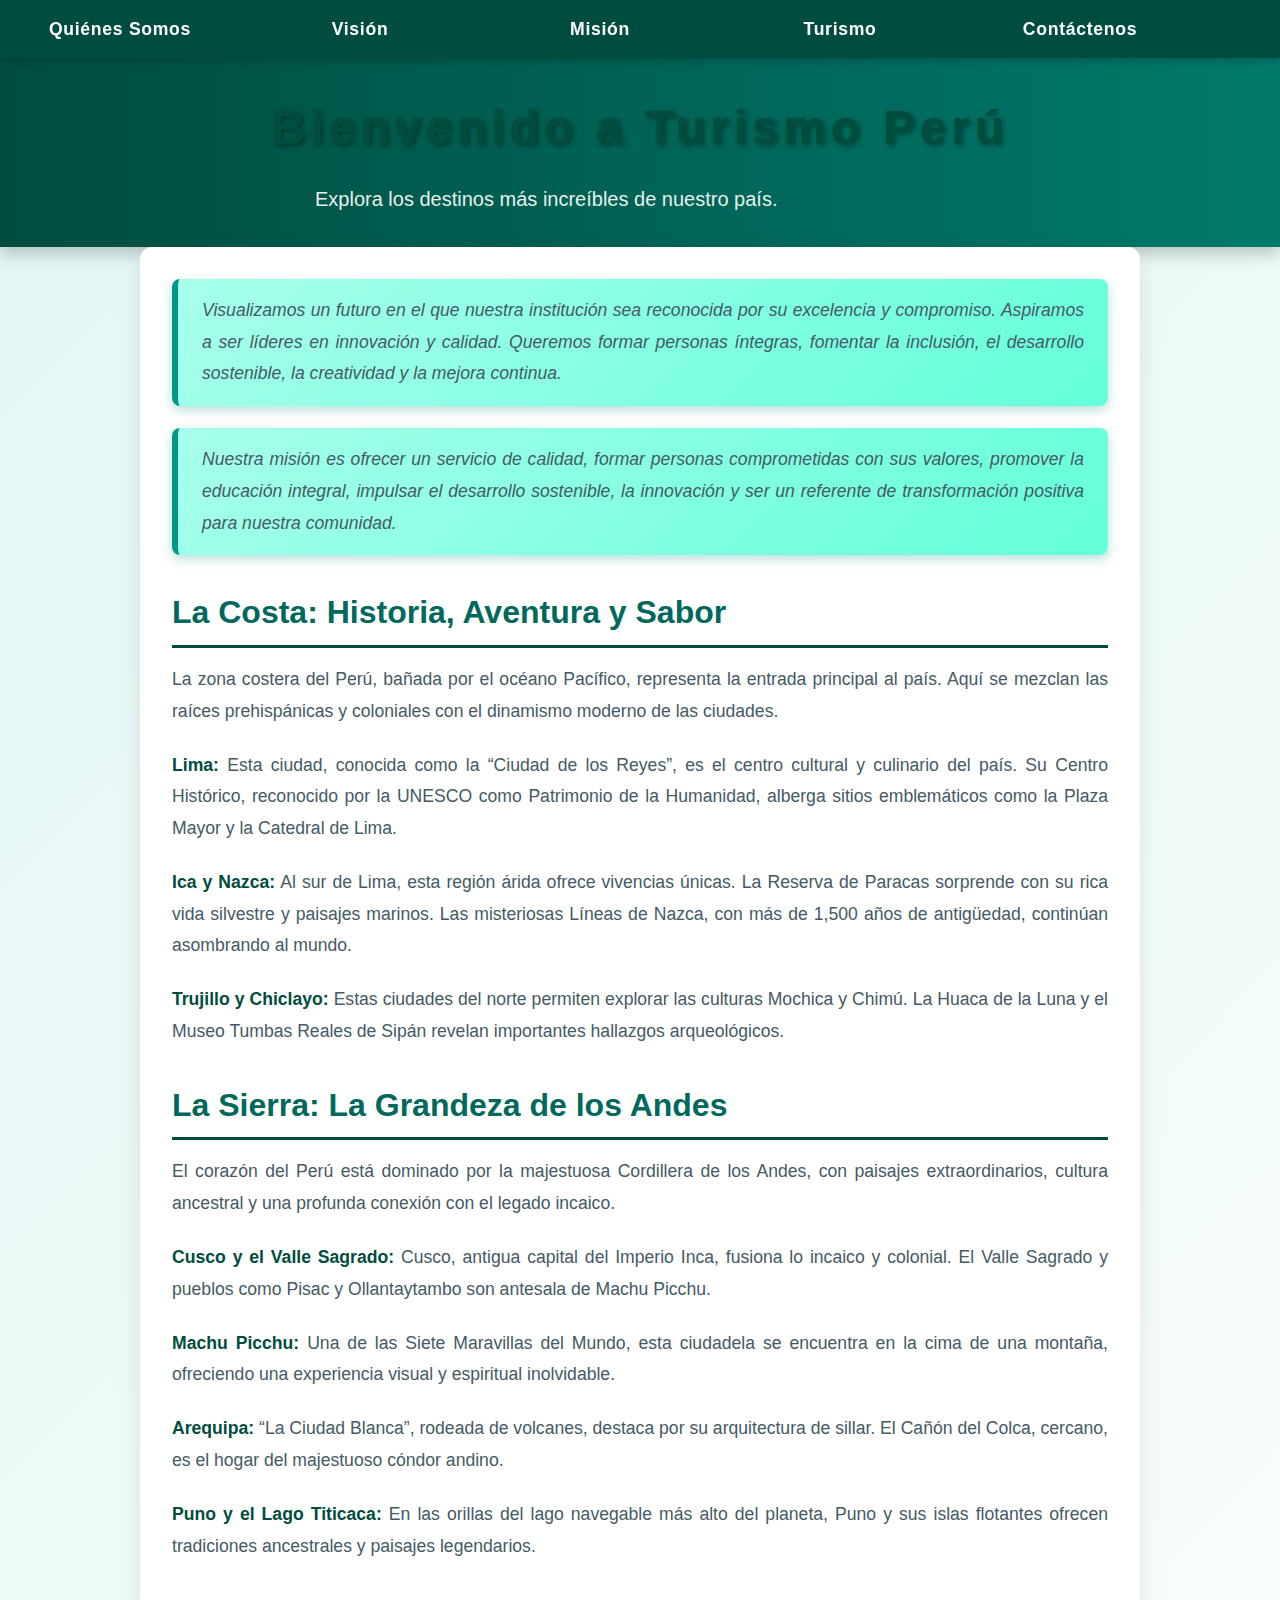
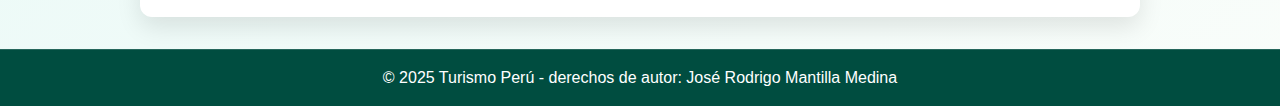
<file: index.html>
<!DOCTYPE html>
<html lang="es">

<head>
    <meta charset="UTF-8" />
    <meta name="viewport" content="width=device-width, initial-scale=1.0" />
    <title>Turismo Perú</title>
    <link rel="stylesheet" href="index..css" />
    <style>
        body {
            font-family: Arial, sans-serif;
            margin: 0;
            padding: 0;
            line-height: 1.6;
            background-color: #f9f9f9;
        }
        
        nav {
            background-color: #004d40;
        }
        
        .menu {
            display: flex;
            list-style: none;
            padding: 0;
            margin: 0;
        }
        
        .menu li {
            position: relative;
        }
        
        .menu>li {
            flex: 1;
        }
        
        .menu a {
            display: block;
            padding: 15px 20px;
            color: white;
            text-decoration: none;
            text-align: center;
        }
        
        .menu a:hover {
            background-color: #00695c;
        }
        
        .submenu {
            display: none;
            position: absolute;
            top: 100%;
            left: 0;
            background-color: #00695c;
            list-style: none;
            padding: 0;
            margin: 0;
            z-index: 1;
            width: 250px;
        }
        
        .submenu li a {
            padding: 10px 15px;
            text-align: left;
        }
        
        .submenu-parent:hover .submenu {
            display: block;
        }
        
        header {
            padding: 2rem;
            background-color: #ffffff;
            text-align: center;
        }
        
        h1 {
            color: #004d40;
        }
        
        .contenido-principal {
            max-width: 1000px;
            margin: auto;
            padding: 2rem;
            background-color: #ffffff;
        }
        
        h2 {
            color: #00695c;
            margin-top: 2rem;
        }
        
        p {
            text-align: justify;
        }
        
        footer {
            background-color: #004d40;
            color: white;
            text-align: center;
            padding: 1rem;
            margin-top: 2rem;
        }
    </style>
</head>

<body>

    <nav>
        <ul class="menu">
            <li><a href="quienessomos.html">Quiénes Somos</a></li>
            <li><a href="visión.html">Visión</a></li>
            <li><a href="misión.html">Misión</a></li>
            <li class="submenu-parent">
                <a href="#">Turismo</a>
                <ul class="submenu">
                    <li><a href="vallesagrado.html">Cusco y el Valle Sagrado</a></li>
                    <li><a href="titicaca.html">Lago Titicaca</a></li>
                    <li><a href="cañoldecolca.html">Cañón del Colca</a></li>
                    <li><a href="ParqueNacionaldeHuascaran.html">Parque Nacional Huascarán</a></li>
                    <li><a href="barrancoylima.html">Barranco y Miraflores</a></li>
                    <li><a href="oasishuacachina.html">Oasis de Huacachina</a></li>
                    <li><a href="canchan.html">Chan Chan</a></li>
                    <li><a href="amazoniaperuana.html">Amazonía Peruana</a></li>
                    <li><a href="parquenacional.html">Nacional del Manu y Tambopata</a></li>
                    <li><a href="kuelap.html">Kuélap</a></li>
            </li>
            </ul>
            </li>
            <li><a href="contáctenos.html">Contáctenos</a></li>
        </ul>
    </nav>

    <header>
        <h1>Bienvenido a Turismo Perú</h1>
        <p>Explora los destinos más increíbles de nuestro país.</p>
    </header>

    <section class="contenido-principal">
        <p class="vision">
            Visualizamos un futuro en el que nuestra institución sea reconocida por su excelencia y compromiso. Aspiramos a ser líderes en innovación y calidad. Queremos formar personas íntegras, fomentar la inclusión, el desarrollo sostenible, la creatividad y la
            mejora continua.
        </p>

        <p class="mision">
            Nuestra misión es ofrecer un servicio de calidad, formar personas comprometidas con sus valores, promover la educación integral, impulsar el desarrollo sostenible, la innovación y ser un referente de transformación positiva para nuestra comunidad.
        </p>

        <h2>La Costa: Historia, Aventura y Sabor</h2>
        <p>La zona costera del Perú, bañada por el océano Pacífico, representa la entrada principal al país. Aquí se mezclan las raíces prehispánicas y coloniales con el dinamismo moderno de las ciudades.</p>

        <p><strong>Lima:</strong> Esta ciudad, conocida como la “Ciudad de los Reyes”, es el centro cultural y culinario del país. Su Centro Histórico, reconocido por la UNESCO como Patrimonio de la Humanidad, alberga sitios emblemáticos como la Plaza Mayor
            y la Catedral de Lima.</p>

        <p><strong>Ica y Nazca:</strong> Al sur de Lima, esta región árida ofrece vivencias únicas. La Reserva de Paracas sorprende con su rica vida silvestre y paisajes marinos. Las misteriosas Líneas de Nazca, con más de 1,500 años de antigüedad, continúan
            asombrando al mundo.</p>

        <p><strong>Trujillo y Chiclayo:</strong> Estas ciudades del norte permiten explorar las culturas Mochica y Chimú. La Huaca de la Luna y el Museo Tumbas Reales de Sipán revelan importantes hallazgos arqueológicos.</p>

        <h2>La Sierra: La Grandeza de los Andes</h2>
        <p>El corazón del Perú está dominado por la majestuosa Cordillera de los Andes, con paisajes extraordinarios, cultura ancestral y una profunda conexión con el legado incaico.</p>

        <p><strong>Cusco y el Valle Sagrado:</strong> Cusco, antigua capital del Imperio Inca, fusiona lo incaico y colonial. El Valle Sagrado y pueblos como Pisac y Ollantaytambo son antesala de Machu Picchu.</p>

        <p><strong>Machu Picchu:</strong> Una de las Siete Maravillas del Mundo, esta ciudadela se encuentra en la cima de una montaña, ofreciendo una experiencia visual y espiritual inolvidable.</p>

        <p><strong>Arequipa:</strong> “La Ciudad Blanca”, rodeada de volcanes, destaca por su arquitectura de sillar. El Cañón del Colca, cercano, es el hogar del majestuoso cóndor andino.</p>

        <p><strong>Puno y el Lago Titicaca:</strong> En las orillas del lago navegable más alto del planeta, Puno y sus islas flotantes ofrecen tradiciones ancestrales y paisajes legendarios.</p>
    </section>

    <footer>
        &copy; 2025 Turismo Perú - derechos de autor: José Rodrigo Mantilla Medina
    </footer>

</body>

</html>
</file>
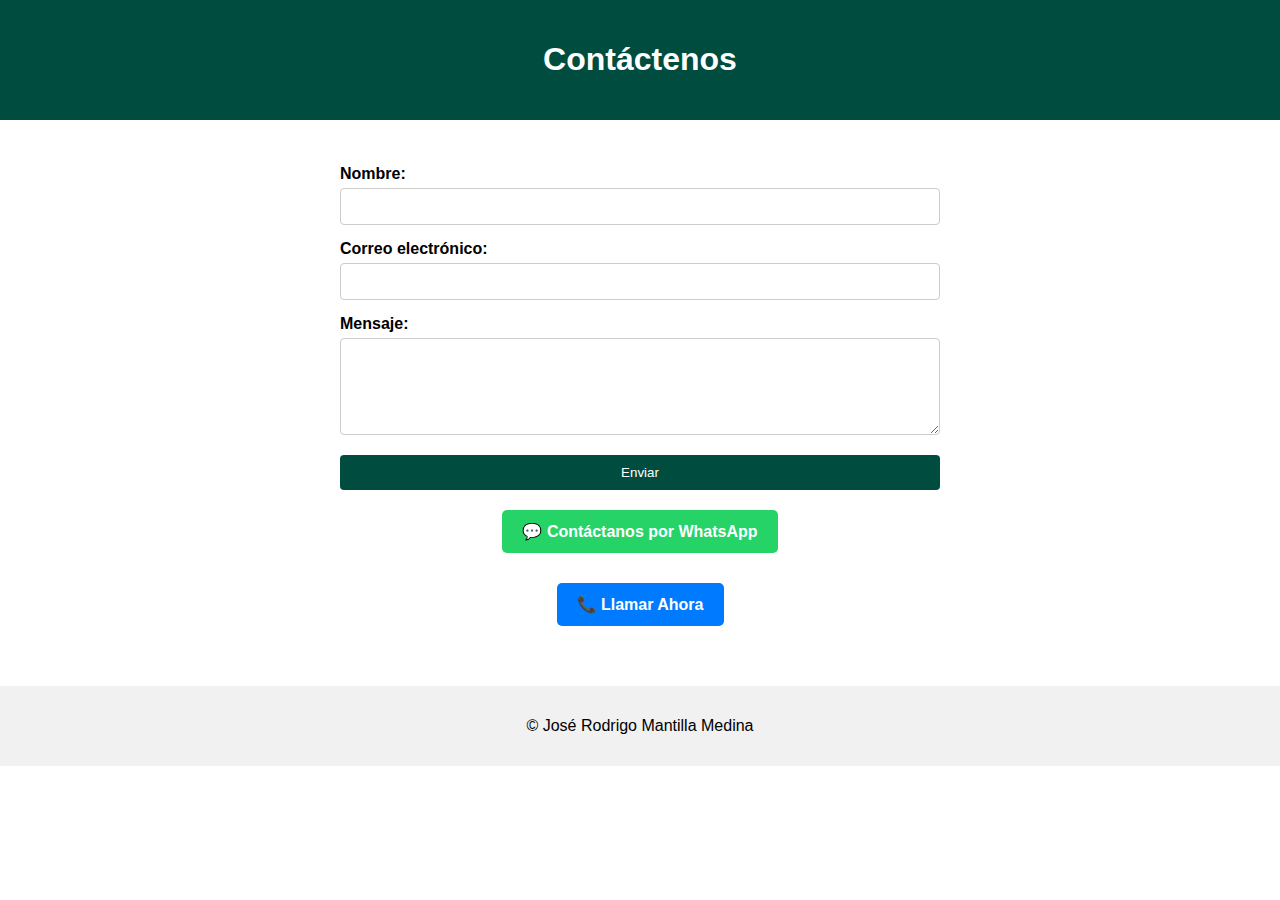
<file: contáctenos.html>
<!DOCTYPE html>
<html lang="es">

<head>
    <meta charset="UTF-8">
    <title>Contáctenos</title>
    <link rel="stylesheet" href="contáctenos.css">
</head>

<body>
    <header>
        <h1>Contáctenos</h1>
    </header>

    <main>
        <form action="#" method="POST">
            <label for="nombre">Nombre:</label>
            <input type="text" id="nombre" name="nombre" required>

            <label for="email">Correo electrónico:</label>
            <input type="email" id="email" name="email" required>

            <label for="mensaje">Mensaje:</label>
            <textarea id="mensaje" name="mensaje" rows="5" required></textarea>

            <button type="submit">Enviar</button>
        </form>


        <div class="whatsapp-container">
            <a href="https://wa.me/51991251667" target="_blank" class="whatsapp-button">
                💬 Contáctanos por WhatsApp
            </a>
        </div>

        <div class="call-container">
            <a href="tel:+51991251667" class="call-button">
                📞 Llamar Ahora
            </a>
        </div>
    </main>

    <footer>
        <p>&copy; José Rodrigo Mantilla Medina</p>
    </footer>
</body>

</html>
</file>
<file: contáctenos.css>
body {
    font-family: Arial, sans-serif;
    background-color: #ffffff;
    margin: 0;
    padding: 0;
}

header {
    background-color: #004d40;
    color: white;
    padding: 20px;
    text-align: center;
}

main {
    padding: 30px;
    max-width: 600px;
    margin: auto;
}

form {
    display: flex;
    flex-direction: column;
}

label {
    margin-top: 15px;
    margin-bottom: 5px;
    font-weight: bold;
}

input,
textarea {
    padding: 10px;
    border: 1px solid #ccc;
    border-radius: 4px;
}

button {
    margin-top: 20px;
    padding: 10px;
    background-color: #004d40;
    color: white;
    border: none;
    border-radius: 4px;
    cursor: pointer;
}

button:hover {
    background-color: #00332b;
}


/* Botón de WhatsApp */

.whatsapp-container,
.call-container {
    margin-top: 20px;
    text-align: center;
}

.whatsapp-button {
    display: inline-block;
    padding: 12px 20px;
    background-color: #25D366;
    color: white;
    font-weight: bold;
    border-radius: 5px;
    text-decoration: none;
    transition: background-color 0.3s;
}

.whatsapp-button:hover {
    background-color: #1ebe5b;
}


/* Botón de Llamada */

.call-button {
    display: inline-block;
    padding: 12px 20px;
    background-color: #007bff;
    color: white;
    font-weight: bold;
    border-radius: 5px;
    text-decoration: none;
    transition: background-color 0.3s;
    margin-top: 10px;
}

.call-button:hover {
    background-color: #0056b3;
}

footer {
    background-color: #f1f1f1;
    text-align: center;
    padding: 15px;
    margin-top: 30px;
}
</file>
<file: index..css>
/* ================================
   Turismo Perú - Estilos Profesionales
   Autor: José Rodrigo Mantilla Medina
   Fecha: 2025
   ================================ */


/* Reset básico y estilo base */

* {
    box-sizing: border-box;
    margin: 0;
    padding: 0;
}

body {
    font-family: 'Poppins', Arial, sans-serif;
    /* tipografía moderna y legible */
    background: linear-gradient(135deg, #e0f7f5 0%, #f9fdfa 100%);
    color: #2e3a35;
    line-height: 1.7;
    font-size: 16px;
    min-height: 100vh;
    display: flex;
    flex-direction: column;
}


/* Navegación principal */

nav {
    background-color: #00695c;
    box-shadow: 0 3px 8px rgba(0, 0, 0, 0.2);
    position: sticky;
    /* navegación fija al hacer scroll */
    top: 0;
    z-index: 1000;
}

.menu {
    max-width: 1200px;
    margin: 0 auto;
    display: flex;
    list-style: none;
    justify-content: center;
    align-items: center;
    padding: 0 1rem;
}

.menu>li {
    position: relative;
    flex: 1;
    text-align: center;
}

.menu a {
    display: block;
    padding: 18px 20px;
    color: #e0f7f5;
    font-weight: 600;
    font-size: 1.1rem;
    text-decoration: none;
    letter-spacing: 0.04em;
    transition: background-color 0.3s ease, color 0.3s ease;
    border-radius: 6px 6px 0 0;
}

.menu a:hover,
.menu a:focus {
    background-color: #004d40;
    color: #ffffff;
    outline: none;
    box-shadow: 0 2px 6px rgba(0, 0, 0, 0.4);
    cursor: pointer;
}


/* Submenú */

.submenu-parent:hover>a {
    background-color: #004d40;
}

.submenu {
    position: absolute;
    top: 100%;
    left: 0;
    width: 230px;
    background-color: #004d40;
    border-radius: 0 0 8px 8px;
    box-shadow: 0 6px 16px rgba(0, 0, 0, 0.25);
    list-style: none;
    padding: 0.4rem 0;
    opacity: 0;
    visibility: hidden;
    transform: translateY(10px);
    transition: opacity 0.3s ease, transform 0.3s ease, visibility 0.3s;
    z-index: 1500;
}

.submenu-parent:hover .submenu,
.submenu-parent:focus-within .submenu {
    opacity: 1;
    visibility: visible;
    transform: translateY(0);
}

.submenu li a {
    padding: 12px 20px;
    color: #b2dfdb;
    font-size: 0.95rem;
    display: block;
    text-align: left;
    transition: background-color 0.25s ease;
}

.submenu li a:hover,
.submenu li a:focus {
    background-color: #00796b;
    color: #ffffff;
    outline: none;
}


/* Header */

header {
    background: linear-gradient(90deg, #004d40 0%, #00796b 100%);
    padding: 4rem 1.5rem;
    color: white;
    text-align: center;
    box-shadow: 0 8px 15px rgba(0, 0, 0, 0.2);
    user-select: none;
}

header h1 {
    font-size: 3rem;
    font-weight: 700;
    letter-spacing: 0.1em;
    margin-bottom: 0.5rem;
    text-shadow: 2px 2px 5px rgba(0, 0, 0, 0.4);
    animation: fadeInDown 1s ease forwards;
}

header p {
    font-size: 1.25rem;
    font-weight: 400;
    max-width: 650px;
    margin: 0 auto;
    opacity: 0.9;
    animation: fadeInUp 1.2s ease forwards;
    margin-top: 1rem;
}


/* Animaciones suaves para header */

@keyframes fadeInDown {
    0% {
        opacity: 0;
        transform: translateY(-20px);
    }
    100% {
        opacity: 1;
        transform: translateY(0);
    }
}

@keyframes fadeInUp {
    0% {
        opacity: 0;
        transform: translateY(20px);
    }
    100% {
        opacity: 0.9;
        transform: translateY(0);
    }
}


/* Contenido principal */

.contenido-principal {
    background: #ffffff;
    max-width: 900px;
    margin: 3rem auto 5rem;
    padding: 2.5rem 3rem;
    border-radius: 12px;
    box-shadow: 0 10px 25px rgba(0, 0, 0, 0.1);
    transition: box-shadow 0.3s ease;
}

.contenido-principal:hover {
    box-shadow: 0 15px 35px rgba(0, 0, 0, 0.15);
}

.contenido-principal p {
    margin-bottom: 1.4rem;
    font-size: 1.1rem;
    color: #455a64;
    text-align: justify;
    line-height: 1.8;
}


/* Resaltar visión y misión */

.vision,
.mision {
    background: linear-gradient(135deg, #a7ffeb, #64ffda);
    border-left: 6px solid #009688;
    padding: 1rem 1.5rem;
    font-style: italic;
    color: #004d40;
    border-radius: 8px;
    margin-bottom: 2rem;
    box-shadow: 0 4px 12px rgba(0, 150, 136, 0.3);
}


/* Subtítulos */

h2 {
    color: #00796b;
    font-weight: 700;
    font-size: 2rem;
    margin-top: 3rem;
    margin-bottom: 1rem;
    border-bottom: 3px solid #004d40;
    padding-bottom: 0.4rem;
}


/* Destacar nombres */

strong {
    color: #004d40;
    font-weight: 700;
}


/* Footer */

footer {
    background-color: #004d40;
    color: #a7ffeb;
    font-size: 1rem;
    padding: 1.2rem 1rem;
    text-align: center;
    box-shadow: inset 0 1px 0 rgba(255, 255, 255, 0.15);
    user-select: none;
    margin-top: auto;
}


/* ========= Responsive Design ========= */

@media (max-width: 1024px) {
    .contenido-principal {
        padding: 2rem;
        margin: 2.5rem auto 4rem;
    }
}

@media (max-width: 768px) {
    nav {
        position: relative;
    }
    .menu {
        flex-direction: column;
        padding: 0;
    }
    .menu>li {
        flex: none;
        width: 100%;
        border-bottom: 1px solid #004d40;
    }
    .menu a {
        padding: 15px 0;
        font-size: 1.1rem;
    }
    .submenu {
        position: static;
        opacity: 1 !important;
        visibility: visible !important;
        transform: none !important;
        box-shadow: none;
        background-color: #00796b;
        border-radius: 0;
        width: 100%;
        max-height: 0;
        overflow: hidden;
        transition: max-height 0.3s ease;
    }
    .submenu-parent:focus-within .submenu {
        max-height: 500px;
        padding: 0.5rem 0;
    }
    .submenu li a {
        padding-left: 2rem;
        font-size: 1rem;
    }
    header h1 {
        font-size: 2rem;
    }
    header p {
        font-size: 1rem;
    }
}

@media (max-width: 480px) {
    body {
        font-size: 14px;
    }
    .contenido-principal {
        padding: 1.5rem;
        margin: 2rem 1rem 3rem;
    }
    h2 {
        font-size: 1.6rem;
    }
}
</file>
